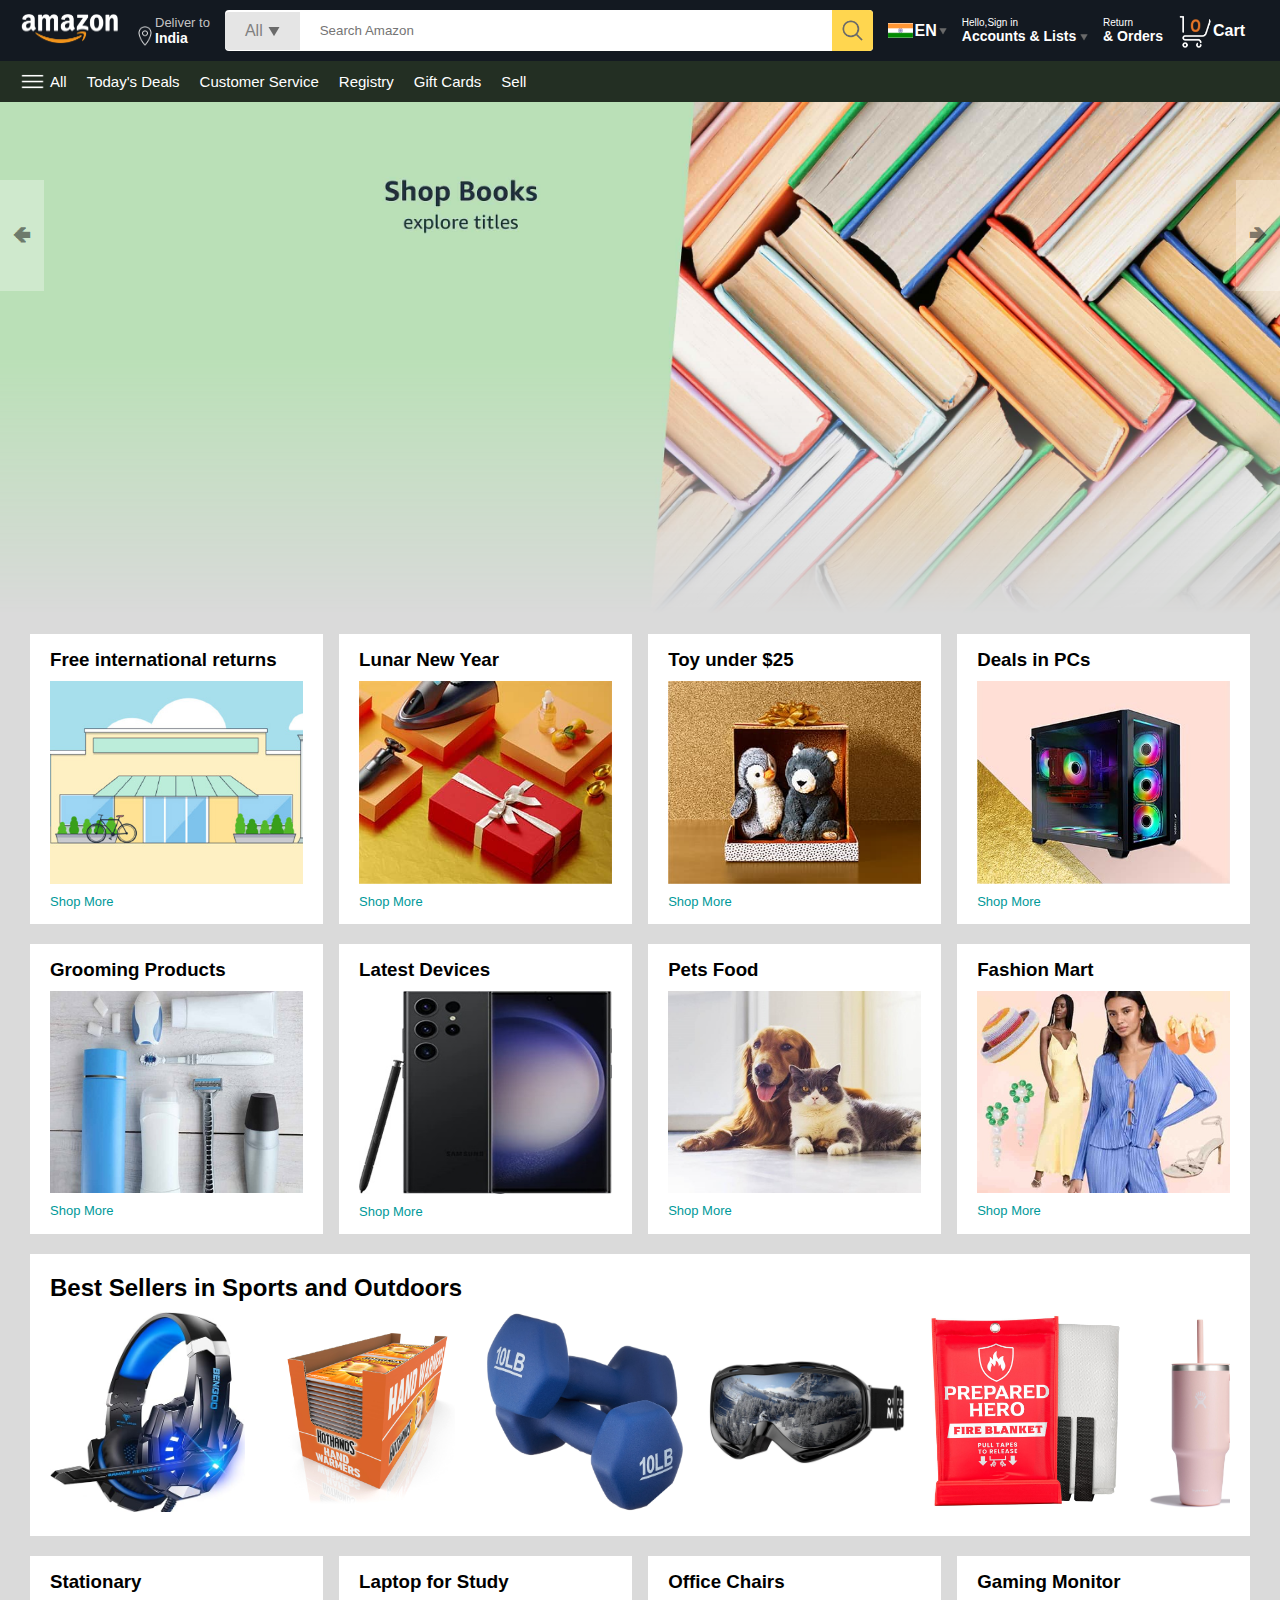
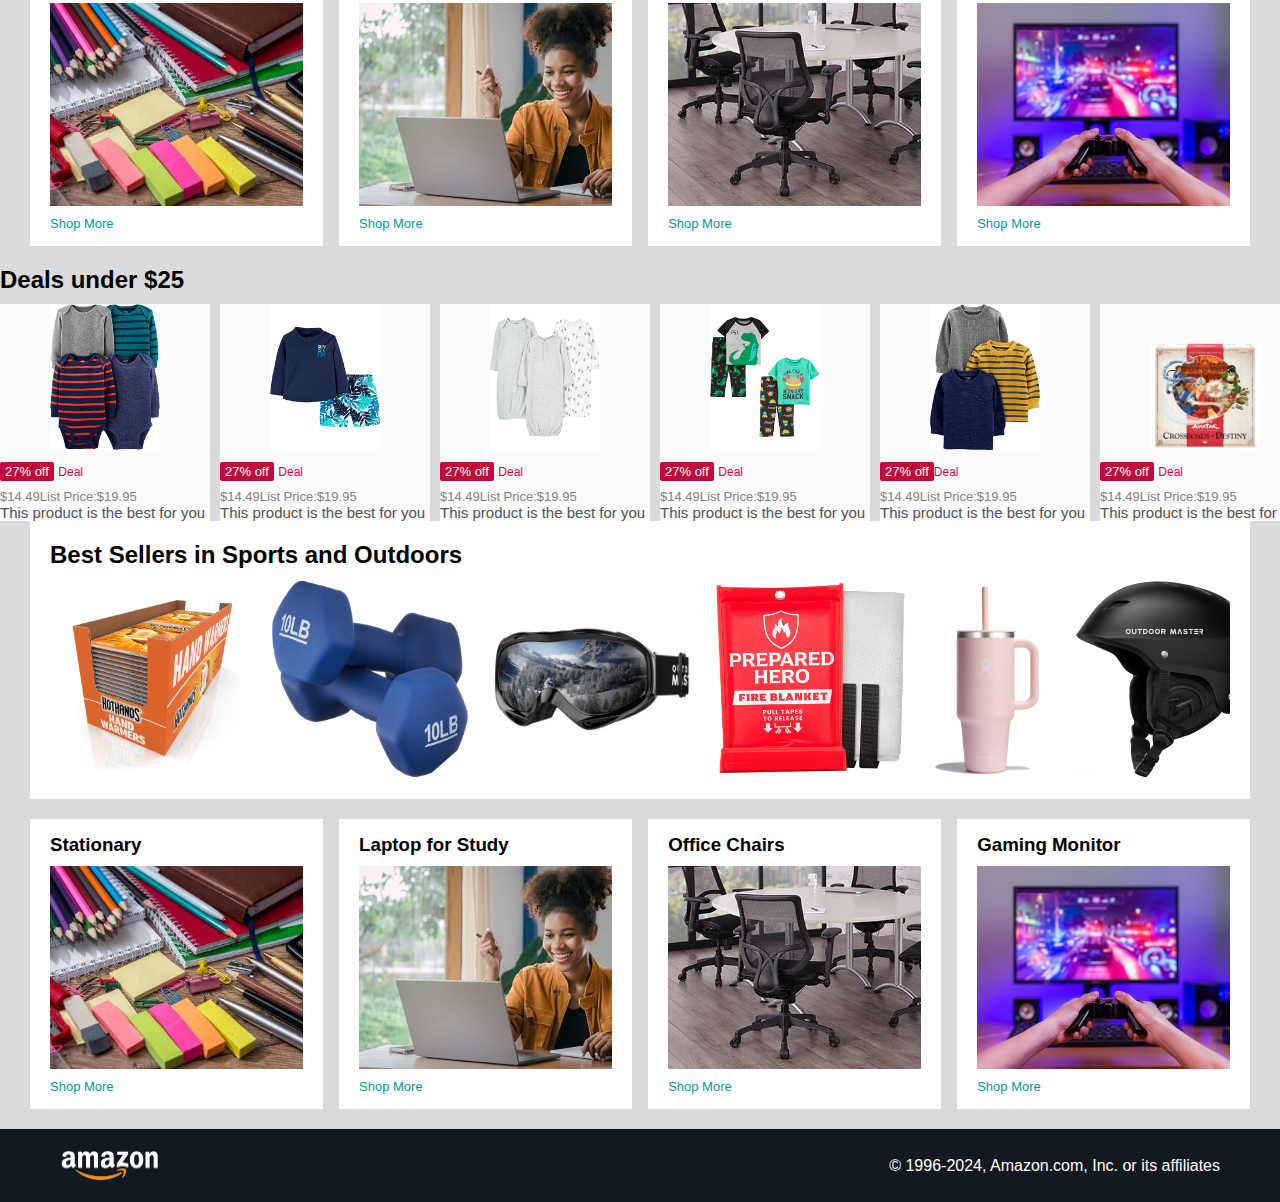
<file: index.html>
<!DOCTYPE html>
<html lang="en">
<head>
    <meta charset="UTF-8">
    <meta name="viewport" content="width=device-width,initial-scale=1.0">
    <title>AMAZON CLONE</title>
    <link rel="stylesheet" href="p.css">
</head>
<body>
    <nav>
        <a href="p.html"><img src="./assets/amazon_logo.png" width="100" alt=""></a>
     <div class="nav-country"><img src="./assets/location_icon.png" height="20" alt="">
    <div>
        <p>Deliver to</p>
        <h1>India</h1>
    </div>
    </div>
    <div class="nav-search">
        <div class="nav-search-gategory">
            <p>All</p><img src="./assets/dropdown_icon.png" height="12" alt=""></div>
            <input type="text" class="nav-search-input" placeholder="Search Amazon">
            <img src="./assets/search_icon.png" class="nav-search-icon" alt="">
    </div>
    <div class="nav-language"><img src="./assets/305264-P7U55G-710.jpg" width="25px" alt="">
    <p>EN</p>
    <img src="./assets/dropdown_icon.png" width="8px" alt="">
</div>
<div class="nav-text"><p><a href="sign.html">Hello,Sign in</a></p>
<h1>Accounts & Lists <img src="./assets/dropdown_icon.png" width="8px" alt=""></h1>
</div>
<div class="nav-text"><p>Return</p>
    <h1>& Orders </h1>
    </div>
    <a href="/cart.html" class="nav-cart"><img src="./assets/cart_icon.png" width="35px" alt="">
    <h4>Cart</h4></a>
    </nav>
    <div class="nav-bottom">
        <div><img src="./assets/menu_icon.png" width="25px" alt="">
    <p>All</p></div>
    <P>Today's Deals</P>
    <P>Customer Service</P>
    <P>Registry</P>
    <P>Gift Cards</P>
    <P>Sell</P>
    
</div>
<div class="header-slider">
    <a href="#" class="control-prev">&#129144</a>
    <a href="#" class="control-next">&#129146</a>
     <ul>
        <img src="./assets/header1.jpg" class="header-img" alt="">
        <img src="./assets/header2.jpg" class="header-img" alt="">
        <img src="./assets/header3.jpg" class="header-img" alt="">
        <img src="./assets/header4.jpg" class="header-img" alt="">
        <img src="./assets/header5.jpg" class="header-img" alt="">
        <img src="./assets/header6.jpg" class="header-img" alt="">
    </ul>
</div>
<div class="box-row header box">
    <div class="box-col">
        <h3>Free international returns</h3>
        <img src="./assets/box1-1.jpg" alt="">
        <a href="/">Shop More</a>
    </div>
    <div class="box-col">
        <h3>Lunar New Year</h3>
        <img src="./assets/box1-2.jpg" alt="">
        <a href="/">Shop More</a>
</div>
<div class="box-col">
    <h3>Toy under $25</h3>
    <img src="./assets/box1-3.jpg" alt="">
    <a href="/">Shop More</a>
</div>
<div class="box-col">
    <h3>Deals in PCs</h3>
    <img src="./assets/box1-4.jpg" alt="">
    <a href="/">Shop More</a>
</div>
</div>
<div class="box-row">
    <div class="box-col">
        <h3>Grooming Products</h3>
        <img src="./assets/box2-1.jpg" alt="">
        <a href="/">Shop More</a>
    </div>
    <div class="box-col">
        <h3>Latest Devices</h3>
        <img src="./assets/box2-2.jpg" alt="">
        <a href="/">Shop More</a>
</div>
<div class="box-col">
    <h3>Pets Food</h3>
    <img src="./assets/box2-3.jpg" alt="">
    <a href="/">Shop More</a>
</div>
<div class="box-col">
    <h3>Fashion Mart</h3>
    <img src="./assets/box2-4.jpg" alt="">
    <a href="/">Shop More</a>
</div>
</div>
<div class="products-slider">
    <h2>Best Sellers in Sports and Outdoors</h2>
    <div class="products">
        <a href="/prod.html"><img src="./assets/product_img.jpg" alt=""></a>
        <img src="./assets/product1-1.jpg" alt="">
        <img src="./assets/product1-2.jpg" alt="">
        <img src="./assets/product1-3.jpg" alt="">
        <img src="./assets/product1-4.jpg" alt="">
        <img src="./assets/product1-5.jpg" alt="">
        <img src="./assets/product1-6.jpg" alt="">
        <img src="./assets/product1-7.jpg" alt="">
        <img src="./assets/product1-8.jpg" alt="">
        <img src="./assets/product1-9.jpg" alt="">
        <img src="./assets/product1-10.jpg" alt="">

    </div>
</div>
<div class="box-row">
    <div class="box-col">
        <h3>Stationary</h3>
        <img src="./assets/box3-1.jpg" alt="">
        <a href="/">Shop More</a>
    </div>
    <div class="box-col">
        <h3>Laptop for Study</h3>
        <img src="./assets/box3-2.jpg" alt="">
        <a href="/">Shop More</a>
</div>
<div class="box-col">
    <h3>Office Chairs</h3>
    <img src="./assets/box3-3.jpg" alt="">
    <a href="/">Shop More</a>
</div>
<div class="box-col">
    <h3>Gaming Monitor</h3>
    <img src="./assets/box3-4.jpg" alt="">
    <a href="/">Shop More</a>
</div>
</div>
<div class="products-slider-with-price">
    <h2>Deals under $25</h2>
    <div class="products">
        <div class="product-card">
            <div class="product-img-container"><img src="./assets/product2-1.jpg" alt=""></div>
            <div class="product-offer">
                <p>27% off</p> <span>Deal</span>
            </div>
            <p class="product-price">$<span>14.49</span>List Price:$19.95</p>
            <h4>This product is the best for you</h4>
        </div>
        <div class="product-card">
            <div class="product-img-container"><img src="./assets/product2-2.jpg" alt=""></div>
            <div class="product-offer">
                <p>27% off</p> <span>Deal</span>
            </div>
            <p class="product-price">$<span>14.49</span>List Price:$19.95</p>
            <h4>This product is the best for you</h4>
        </div>
        <div class="product-card">
            <div class="product-img-container"><img src="./assets/product2-3.jpg" alt=""></div>
            <div class="product-offer">
                <p>27% off</p> <span>Deal</span>
            </div>
            <p class="product-price">$<span>14.49</span>List Price:$19.95</p>
            <h4>This product is the best for you</h4>
        </div>
        <div class="product-card">
            <div class="product-img-container"><img src="./assets/product2-4.jpg" alt=""></div>
            <div class="product-offer">
                <p>27% off</p> <span>Deal</span>
            </div>
            <p class="product-price">$<span>14.49</span>List Price:$19.95</p>
            <h4>This product is the best for you</h4>
        </div>
        <div class="product-card">
            <div class="product-img-container"><img src="./assets/product2-5.jpg" alt=""></div>
            <div class="product-offer">
                <p>27% off</p><span>Deal</span>
            </div>
            <p class="product-price">$<span>14.49</span>List Price:$19.95</p>
            <h4>This product is the best for you</h4>
        </div>
        <div class="product-card">
            <div class="product-img-container"><img src="./assets/product2-6.jpg" alt=""></div>
            <div class="product-offer">
                <p>27% off</p> <span>Deal</span>
            </div>
            <p class="product-price">$<span>14.49</span>List Price:$19.95</p>
            <h4>This product is the best for you</h4>
        </div><div class="product-card">
            <div class="product-img-container"><img src="./assets/product2-7.jpg" alt=""></div>
            <div class="product-offer">
                <p>27% off</p> <span>Deal</span>
            </div>
            <p class="product-price">$<span>14.49</span>List Price:$19.95</p>
            <h4>This product is the best for you</h4>
        </div>
        <div class="product-card">
            <div class="product-img-container"><img src="./assets/product2-8.jpg" alt=""></div>
            <div class="product-offer">
                <p>27% off</p> <span>Deal</span>
            </div>
            <p class="product-price">$<span>14.49</span>List Price:$19.95</p>
            <h4>This product is the best for you</h4>
        </div>
        <div class="product-card">
            <div class="product-img-container"><img src="./assets/product2-12.jpg" alt=""></div>
            <div class="product-offer">
                <p>27% off</p> <span>Deal</span>
            </div>
            <p class="product-price">$<span>14.49</span>List Price:$19.95</p>
            <h4>This product is the best for you</h4>
        </div>
        <div class="product-card">
            <div class="product-img-container"><img src="./assets/product2-11.jpg" alt=""></div>
            <div class="product-offer">
                <p>27% off</p> <span>Deal</span>
            </div>
            <p class="product-price">$<span>14.49</span>List Price:$19.95</p>
            <h4>This product is the best for you</h4>
        </div>

    </div>
</div>
<div class="products-slider">
    <h2>Best Sellers in Sports and Outdoors</h2>
    <div class="products">
        <img src="./assets/product1-1.jpg" alt="">
        <img src="./assets/product1-2.jpg" alt="">
        <img src="./assets/product1-3.jpg" alt="">
        <img src="./assets/product1-4.jpg" alt="">
        <img src="./assets/product1-5.jpg" alt="">
        <img src="./assets/product1-6.jpg" alt="">
        <img src="./assets/product1-7.jpg" alt="">
        <img src="./assets/product1-8.jpg" alt="">
        <img src="./assets/product1-9.jpg" alt="">
        <img src="./assets/product1-10.jpg" alt="">

    </div>
</div>
<div class="box-row">
    <div class="box-col">
        <h3>Stationary</h3>
        <img src="./assets/box3-1.jpg" alt="">
        <a href="/">Shop More</a>
    </div>
    <div class="box-col">
        <h3>Laptop for Study</h3>
        <img src="./assets/box3-2.jpg" alt="">
        <a href="/">Shop More</a>
</div>
<div class="box-col">
    <h3>Office Chairs</h3>
    <img src="./assets/box3-3.jpg" alt="">
    <a href="/">Shop More</a>
</div>
<div class="box-col">
    <h3>Gaming Monitor</h3>
    <img src="./assets/box3-4.jpg" alt="">
    <a href="/">Shop More</a>
</div>
</div>
<footer>
    <img src="./assets/amazon_logo.png" width="100" alt="">
    <p>© 1996-2024, Amazon.com, Inc. or its affiliates</p>
</footer>
    <script src="p.js"></script>
</body>
</html>
</file>
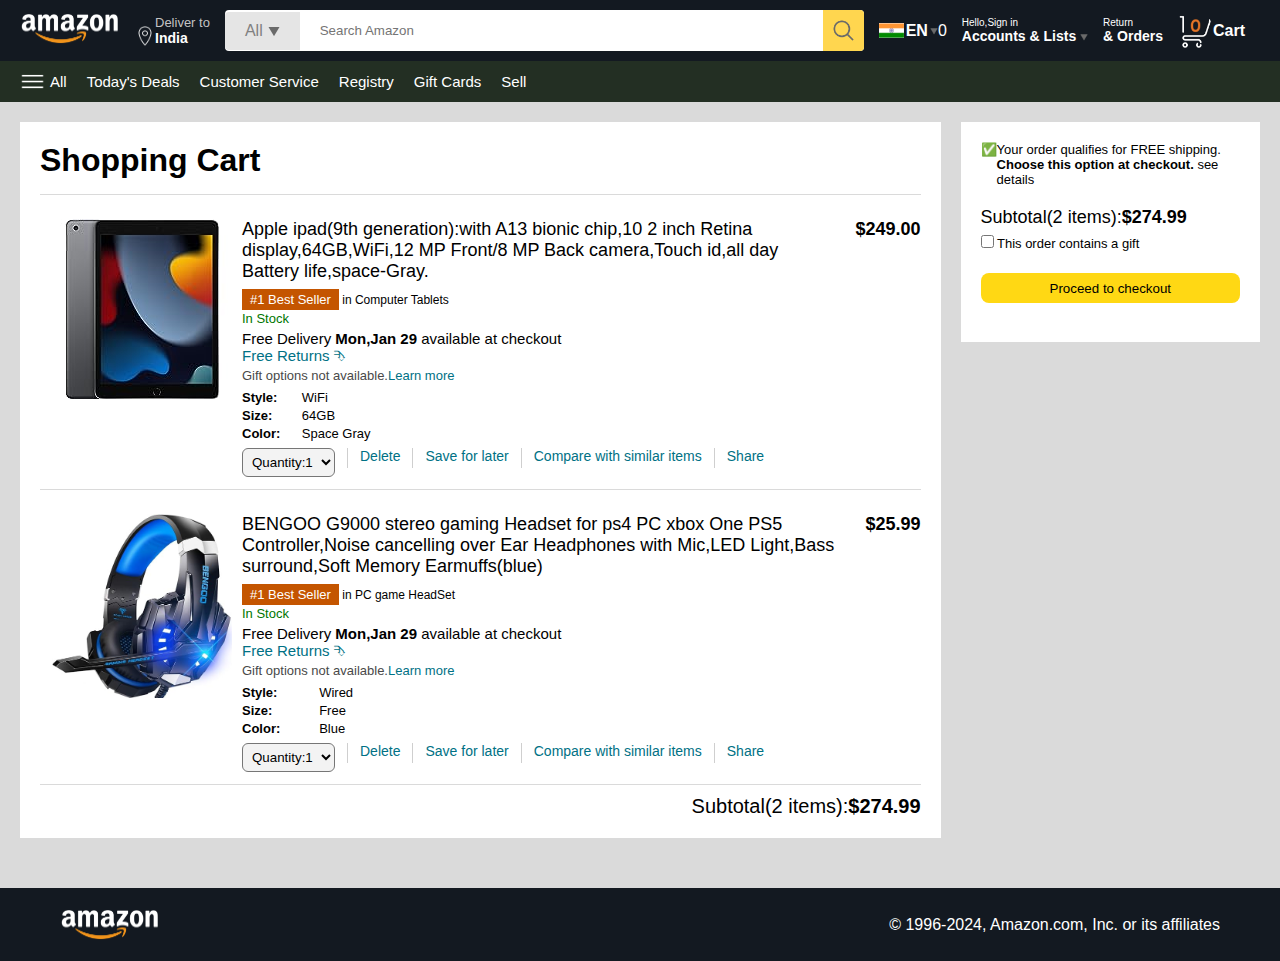
<file: cart.html>
<!DOCTYPE html>
<html lang="en">
<head>
    <meta charset="UTF-8">
    <meta name="viewport" content="width=device-width, initial-scale=1.0">
    <title>Cart</title>
    <link rel="stylesheet" href="p.css">
    <link rel="stylesheet" href="cart.css">
</head>
<body>
    <nav>
        <a href="./p.html"><img src="./assets/amazon_logo.png" width="100" alt=""></a>
     <div class="nav-country"><img src="./assets/location_icon.png" height="20" alt="">
    <div>
        <p>Deliver to</p>
        <h1>India</h1>
    </div>
    </div>
    <div class="nav-search">
        <div class="nav-search-gategory">
            <p>All</p><img src="./assets/dropdown_icon.png" height="12" alt=""></div>
            <input type="text" class="nav-search-input" placeholder="Search Amazon">
            <img src="./assets/search_icon.png" class="nav-search-icon" alt="">
    </div>
    <div class="nav-language"><img src="./assets/305264-P7U55G-710.jpg" width="25px" alt="">
    <p>EN</p>
    <img src="./assets/dropdown_icon.png" width="8px" alt="">
</div>0
<div class="nav-text"><p><a href="sign.html">Hello,Sign in</a></p>
<h1>Accounts & Lists <img src="./assets/dropdown_icon.png" width="8px" alt=""></h1>
</div>
<div class="nav-text"><p>Return</p>
    <h1>& Orders </h1>
    </div>
    <a href="" class="nav-cart"><img src="./assets/cart_icon.png" width="35px" alt="">
    <h4>Cart</h4></a>
    </nav>
    <div class="nav-bottom">
        <div><img src="./assets/menu_icon.png" width="25px" alt="">
    <p>All</p></div>
    <P>Today's Deals</P>
    <P>Customer Service</P>
    <P>Registry</P>
    <P>Gift Cards</P>
    <P>Sell</P>
    
</div>
<div class="cart">
    <div class="cart-left">
    <h1>Shopping Cart</h1>
    <hr>
    <div class="prod-cart-list">
        <img src="./assets/ipad_img.jpg" width="180px" alt="">
     <div>
    <div class="prod-cart-titleprice">
        <p>Apple ipad(9th generation):with A13 bionic chip,10
            2 inch Retina display,64GB,WiFi,12 MP Front/8 MP Back
         camera,Touch id,all day Battery life,space-Gray.
        </p>
    
        <p><b>$249.00</b></p>
    </div>
    <p class="bestsell"><span>#1 Best Seller</span> in Computer Tablets</p>
    <P class="prod-cart-stock">In Stock</P>
    <p class="prod-cart-delivery">Free Delivery <b>Mon,Jan 29</b> available at checkout</p>
    <p class="prod-cart-returns">Free Returns &#11191</p>
    <p class="prod-cart-gift">Gift options not available.<span>Learn more</span></p>
    <div class="abc">
    <p><b>Style:</b></p> <p>WiFi</p>
    <p><b>Size:</b></p> <p>64GB</p>
    <p><b>Color:</b></p> <p>Space Gray</p>
</div>
<div class="cart-list-action">
    <select>
        <option value="1">Quantity:1</option>
        <option value="2">Quantity:2</option>
        <option value="3">Quantity:3</option>
        <option value="4">Quantity:4</option>
        <option value="5">Quantity:5</option>
    </select>
    <hr>
    <p class="action-btn">Delete</p>
    <hr>
    <p class="action-btn">Save for later</p>
    <hr>
    <p class="action-btn">Compare with similar items</p>
    <hr>
    <p class="action-btn">Share</p>
</div>
    </div>
</div>
<hr>
<div class="prod-cart-list">
    <img src="./assets/product_img.jpg" width="180px" alt="">
 <div>
<div class="prod-cart-titleprice">
    <p>BENGOO G9000 stereo gaming Headset for ps4 PC xbox One PS5 Controller,Noise cancelling over Ear Headphones with Mic,LED Light,Bass surround,Soft Memory Earmuffs(blue) 
    </p>

    <p><b>$25.99</b></p>
</div>
<p class="bestsell"><span>#1 Best Seller</span> in PC game HeadSet</p>
<P class="prod-cart-stock">In Stock</P>
<p class="prod-cart-delivery">Free Delivery <b>Mon,Jan 29</b> available at checkout</p>
<p class="prod-cart-returns">Free Returns &#11191</p>
<p class="prod-cart-gift">Gift options not available.<span>Learn more</span></p>
<div class="abc">
<p><b>Style:</b></p> <p>Wired</p>
<p><b>Size:</b></p> <p>Free</p>
<p><b>Color:</b></p> <p>Blue</p>
</div>
<div class="cart-list-action">
<select>
    <option value="1">Quantity:1</option>
    <option value="2">Quantity:2</option>
    <option value="3">Quantity:3</option>
    <option value="4">Quantity:4</option>
    <option value="5">Quantity:5</option>
</select>
<hr>
<p class="action-btn">Delete</p>
<hr>
<p class="action-btn">Save for later</p>
<hr>
<p class="action-btn">Compare with similar items</p>
<hr>
<p class="action-btn">Share</p>
</div>
</div>
</div>
<hr>
<div class="subtotal">
    <p>Subtotal(2 items):<b>$274.99</b></p>
</div>
</div>
<div class="cart-right">
    <div class="CART-FREE-DELIVERY">
        <p>&#x2705</p>
        <p>Your order qualifies for FREE shipping. <b>Choose this option at checkout. </b>see details</p>
    </div>
    <p class="aa">Subtotal(2 items):<b>$274.99</b></p>
    <p class="zz"><input type="checkbox"> This order contains a gift</p>
    <button>Proceed to checkout</button>
</div>
</div>
<footer class="foot">
    <img src="./assets/amazon_logo.png" width="100" alt="">
    <p>© 1996-2024, Amazon.com, Inc. or its affiliates</p>
</footer>
</body>
</html>
</file>
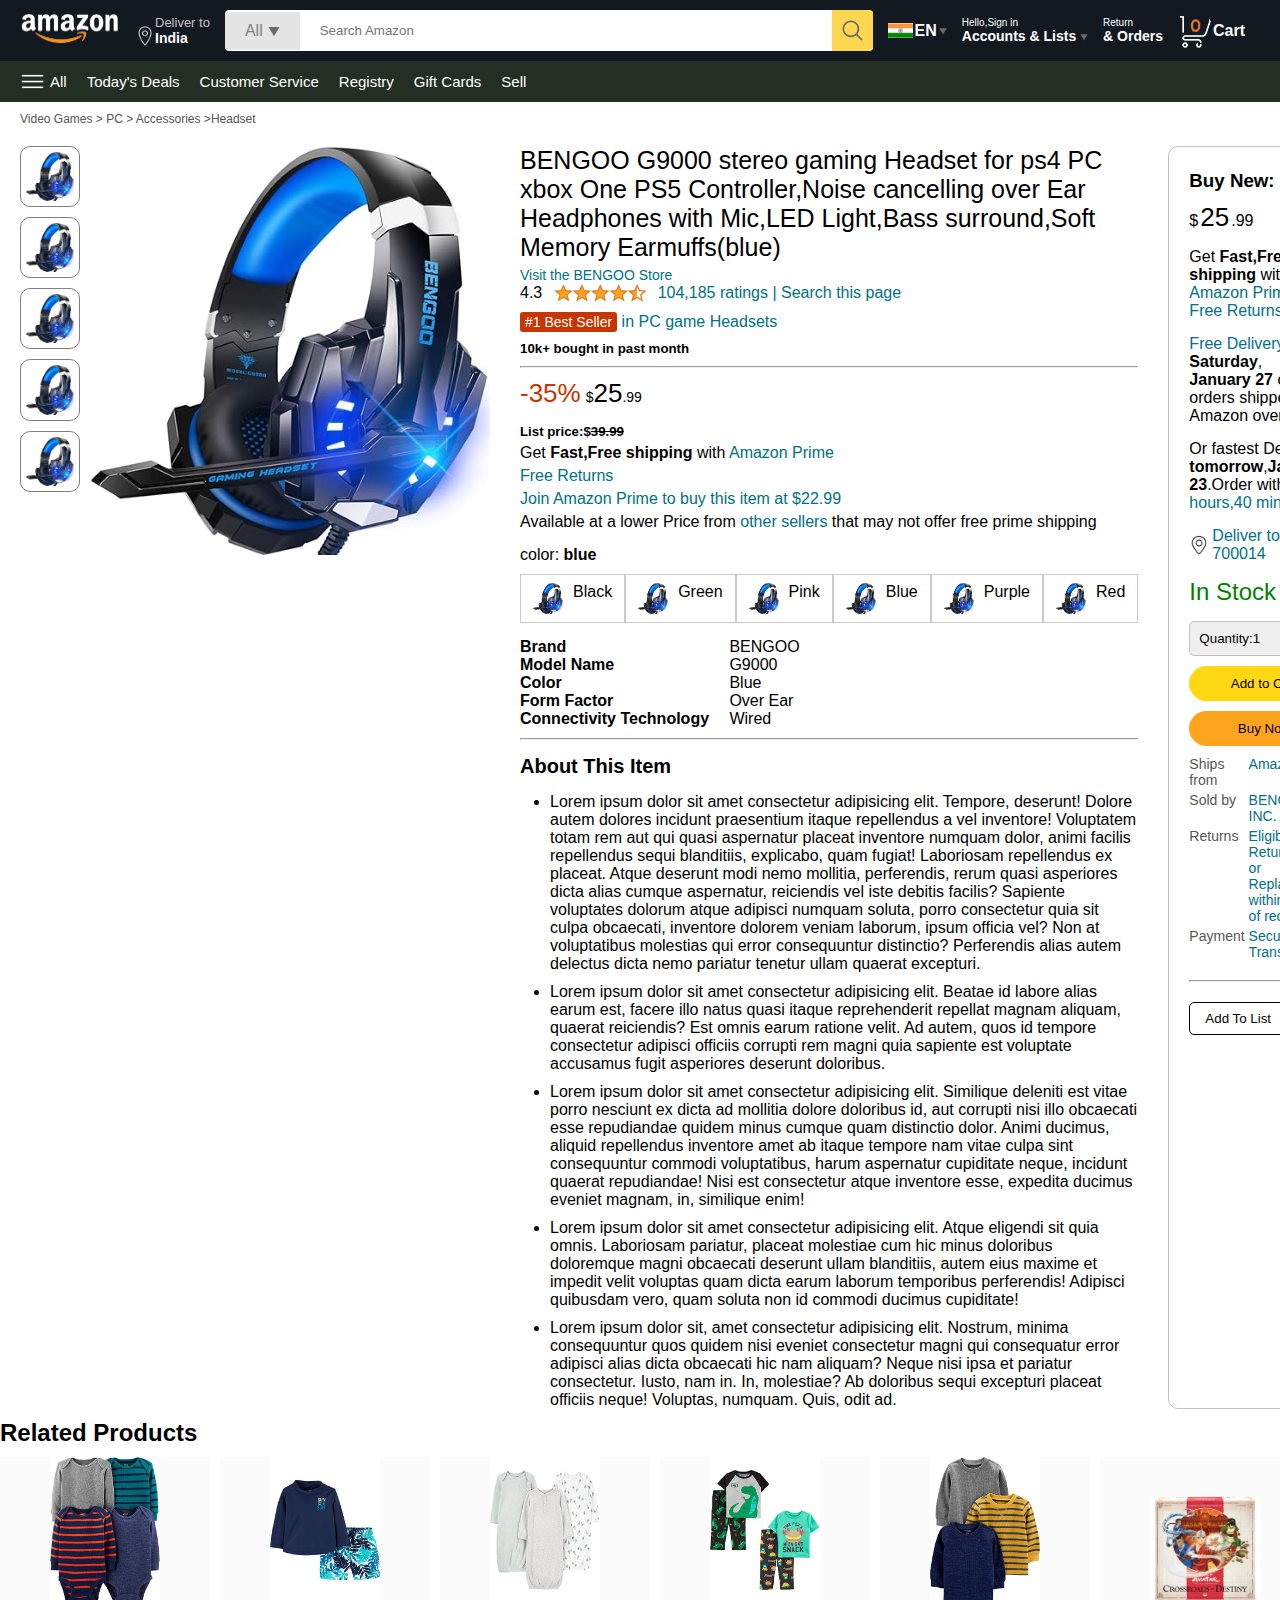
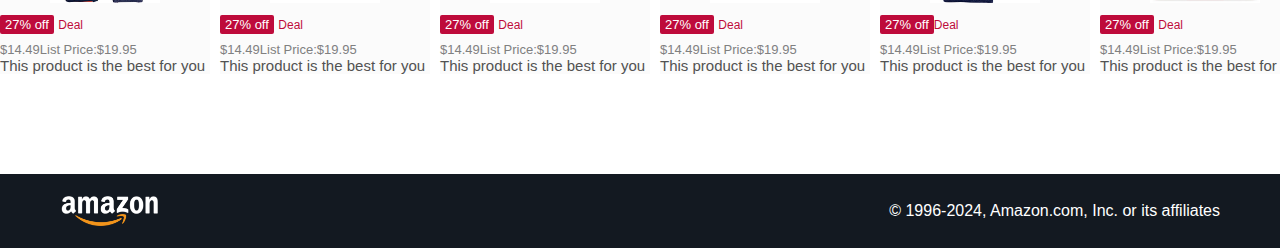
<file: prod.html>
<!DOCTYPE html>
<html lang="en">
<head>
    <meta charset="UTF-8">
    <meta name="viewport" content="width=device-width, initial-scale=1.0">
    <title>Document</title>
    <link rel="stylesheet" href="p.css">
    <link rel="stylesheet" href="prod.css">
</head>
<body>
    <nav>
        <a href="p.html"><img src="./assets/amazon_logo.png" width="100" alt=""></a>
     <div class="nav-country"><img src="./assets/location_icon.png" height="20" alt="">
    <div>
        <p>Deliver to</p>
        <h1>India</h1>
    </div>
    </div>
    <div class="nav-search">
        <div class="nav-search-gategory">
            <p>All</p><img src="./assets/dropdown_icon.png" height="12" alt=""></div>
            <input type="text" class="nav-search-input" placeholder="Search Amazon">
            <img src="./assets/search_icon.png" class="nav-search-icon" alt="">
    </div>
    <div class="nav-language"><img src="./assets/305264-P7U55G-710.jpg" width="25px" alt="">
    <p>EN</p>
    <img src="./assets/dropdown_icon.png" width="8px" alt="">
</div>
<div class="nav-text"><p>Hello,Sign in</p>
<h1>Accounts & Lists <img src="./assets/dropdown_icon.png" width="8px" alt=""></h1>
</div>
<div class="nav-text"><p>Return</p>
    <h1>& Orders </h1>
    </div>
    <a href="/cart.html" class="nav-cart"><img src="./assets/cart_icon.png" width="35px" alt="">
    <h4>Cart</h4></a>
    </nav>
    <div class="nav-bottom">
        <div><img src="./assets/menu_icon.png" width="25px" alt="">
    <p>All</p></div>
    <P>Today's Deals</P>
    <P>Customer Service</P>
    <P>Registry</P>
    <P>Gift Cards</P>
    <P>Sell</P>
    
</div>
<p class="breadcrums">Video Games > PC > Accessories >Headset</p>
<div class="prod-display">
    <div class="prod-img">
        <div class="prod-icon">
            <img src="./assets/product_img.jpg" width="60" alt="">
            <img src="./assets/product_img.jpg" width="60" alt="">
            <img src="./assets/product_img.jpg" width="60" alt="">
            <img src="./assets/product_img.jpg" width="60" alt="">
            <img src="./assets/product_img.jpg" width="60" alt="">
        </div>
        <div class="prod-main-img"><img src="./assets/product_img.jpg" width="400" alt=""></div>
    </div>
    <div class="prod-details">
        <P class="prod-title">BENGOO G9000 stereo gaming Headset for ps4 PC xbox One PS5 Controller,Noise cancelling over Ear Headphones with Mic,LED Light,Bass surround,Soft Memory Earmuffs(blue)  </P>
        <p class="brand-store">Visit the BENGOO Store</p>
        <div class="product-rating">
            <div>
                <div>4.3 <img src="./assets/rating_img.png" height="20px" alt=""></div>
                <p>104,185 ratings | Search this page</p>
            </div>
            <p><span>#1 Best Seller</span> in PC game Headsets</p>
            <h5>10k+ bought in past month</h5><hr>
        </div>
        <div class="prod-d-price"><div><p>-35%</p><h1>$<span>25</span>.99</h1></div>
       <h5>List price:$<span>39.99</span></h5>
       <p>Get <b>Fast,Free shipping</b> with <span>Amazon Prime</span></p>
       <p><span>Free Returns</span></p>
       <p><span>Join Amazon Prime to buy this item at $22.99</span></p>
       <p>Available at a lower Price from <span>other sellers</span> that may not offer free prime shipping</p>
    </div>
    <div class="prod-color-selection">
        <p>color: <b>blue</b></p>
        <div class="prod-color-option">
            <div class="option"><img src="./assets/product_img.jpg" width="30px" alt="">
            <p>Black</p></div>
            <div class="option"><img src="./assets/product_img.jpg" width="30px" alt="">
                <p>Green</p></div>
                <div class="option"><img src="./assets/product_img.jpg" width="30px" alt="">
                    <p>Pink</p></div>
                    <div class="option"><img src="./assets/product_img.jpg" width="30px" alt="">
                        <p>Blue</p></div>
                        <div class="option"><img src="./assets/product_img.jpg" width="30px" alt="">
                            <p>Purple</p></div>
                            <div class="option"><img src="./assets/product_img.jpg" width="30px" alt="">
                                <p>Red</p></div>
        </div>
    </div>
    <div class="prod-info">
        <p><b>Brand</b></p><p>BENGOO</p>
        <p><b>Model Name</b></p><p>G9000</p>
        <p><b>Color</b></p><p>Blue</p>
        <p><b>Form Factor</b></p><p>Over Ear</p>
        <p><b>Connectivity Technology</b></p><p>Wired</p>
    </div>
    <hr>
    <div class="prod-desc">
        <h1>About This Item</h1>
        <ul>
            <li>Lorem ipsum dolor sit amet consectetur adipisicing elit. Tempore, deserunt! Dolore autem dolores incidunt praesentium itaque repellendus a vel inventore! Voluptatem totam rem aut qui quasi aspernatur placeat inventore numquam dolor, animi facilis repellendus sequi blanditiis, explicabo, quam fugiat! Laboriosam repellendus ex placeat. Atque deserunt modi nemo mollitia, perferendis, rerum quasi asperiores dicta alias cumque aspernatur, reiciendis vel iste debitis facilis? Sapiente voluptates dolorum atque adipisci numquam soluta, porro consectetur quia sit culpa obcaecati, inventore dolorem veniam laborum, ipsum officia vel? Non at voluptatibus molestias qui error consequuntur distinctio? Perferendis alias autem delectus dicta nemo pariatur tenetur ullam quaerat excepturi.</li>
            <li>Lorem ipsum dolor sit amet consectetur adipisicing elit. Beatae id labore alias earum est, facere illo natus quasi itaque reprehenderit repellat magnam aliquam, quaerat reiciendis? Est omnis earum ratione velit. Ad autem, quos id tempore consectetur adipisci officiis corrupti rem magni quia sapiente est voluptate accusamus fugit asperiores deserunt doloribus.</li><li>Lorem ipsum dolor sit amet consectetur adipisicing elit. Similique deleniti est vitae porro nesciunt ex dicta ad mollitia dolore doloribus id, aut corrupti nisi illo obcaecati esse repudiandae quidem minus cumque quam distinctio dolor. Animi ducimus, aliquid repellendus inventore amet ab itaque tempore nam vitae culpa sint consequuntur commodi voluptatibus, harum aspernatur cupiditate neque, incidunt quaerat repudiandae! Nisi est consectetur atque inventore esse, expedita ducimus eveniet magnam, in, similique enim!</li><li>Lorem ipsum dolor sit amet consectetur adipisicing elit. Atque eligendi sit quia omnis. Laboriosam pariatur, placeat molestiae cum hic minus doloribus doloremque magni obcaecati deserunt ullam blanditiis, autem eius maxime et impedit velit voluptas quam dicta earum laborum temporibus perferendis! Adipisci quibusdam vero, quam soluta non id commodi ducimus cupiditate!</li>
            <li>Lorem ipsum dolor sit, amet consectetur adipisicing elit. Nostrum, minima consequuntur quos quidem nisi eveniet consectetur magni qui consequatur error adipisci alias dicta obcaecati hic nam aliquam? Neque nisi ipsa et pariatur consectetur. Iusto, nam in. In, molestiae? Ab doloribus sequi excepturi placeat officiis neque! Voluptas, numquam. Quis, odit ad.</li>
        </ul>
    </div>
    </div>
    <div class="prod-d-purchase">
        <div class="title">
            <h3>Buy New: <img src="./assets/circle_icon.png" width="20px" alt=""></h3>
        </div>
        <h1 class="price">$<span>25</span>.99</h1>
        <div class="gap">
            <p>Get <b>Fast,Free shipping </b>with<span> Amazon Prime</span></p>
            <p><span>Free Returns.</span></p>
        </div>
        <div class="gap">
            <p><span>Free Delivery</span><b> Saturday</b>,</p>
            <p><b>January 27 </b>on orders shipped by Amazon over $35.</p>
        </div>
        <div class="gap">
            <p>Or fastest Delivery <b>tomorrow</b>,<b>January 23</b>.Order within <span>10 hours,40 mins.</span></p>
        </div>
        <div class="delivery-location">
            <img src="./assets/location_icon_dark.png" width="20px" alt="">
            <p><span>Deliver to Kolkata 700014</span></p>
        </div>
        <h2 class="prod-stock">In Stock</h2>
        <select class="prod-quan">
            <option value="1">Quantity:1</option>
            <option value="2">Quantity:2</option>
            <option value="3">Quantity:3</option>
        </select>
        <button class="btn">Add to Cart</button>
        <button class="btn prod-buy">Buy Now</button>
        <div class="prod-sell-info">
            <p>Ships from </p><p><span>Amazon</span></p>
            <p>Sold by </p><p><span>BENGOO INC.</span></p>
            <p>Returns </p><p><span>Eligible for Return,Refund or Replacemect within 30 days of receipt</span></p>
            <p>Payment </p><p><span>Secure Transaction</span></p>
        </div>
        <hr>
        <button class="prod-add-list">Add To List</button>
    </div>
</div>
<div class="products-slider-with-price">
    <h2>Related Products</h2>
    <div class="products">
        <div class="product-card">
            <div class="product-img-container"><img src="./assets/product2-1.jpg" alt=""></div>
            <div class="product-offer">
                <p>27% off</p> <span>Deal</span>
            </div>
            <p class="product-price">$<span>14.49</span>List Price:$19.95</p>
            <h4>This product is the best for you</h4>
        </div>
        <div class="product-card">
            <div class="product-img-container"><img src="./assets/product2-2.jpg" alt=""></div>
            <div class="product-offer">
                <p>27% off</p> <span>Deal</span>
            </div>
            <p class="product-price">$<span>14.49</span>List Price:$19.95</p>
            <h4>This product is the best for you</h4>
        </div>
        <div class="product-card">
            <div class="product-img-container"><img src="./assets/product2-3.jpg" alt=""></div>
            <div class="product-offer">
                <p>27% off</p> <span>Deal</span>
            </div>
            <p class="product-price">$<span>14.49</span>List Price:$19.95</p>
            <h4>This product is the best for you</h4>
        </div>
        <div class="product-card">
            <div class="product-img-container"><img src="./assets/product2-4.jpg" alt=""></div>
            <div class="product-offer">
                <p>27% off</p> <span>Deal</span>
            </div>
            <p class="product-price">$<span>14.49</span>List Price:$19.95</p>
            <h4>This product is the best for you</h4>
        </div>
        <div class="product-card">
            <div class="product-img-container"><img src="./assets/product2-5.jpg" alt=""></div>
            <div class="product-offer">
                <p>27% off</p><span>Deal</span>
            </div>
            <p class="product-price">$<span>14.49</span>List Price:$19.95</p>
            <h4>This product is the best for you</h4>
        </div>
        <div class="product-card">
            <div class="product-img-container"><img src="./assets/product2-6.jpg" alt=""></div>
            <div class="product-offer">
                <p>27% off</p> <span>Deal</span>
            </div>
            <p class="product-price">$<span>14.49</span>List Price:$19.95</p>
            <h4>This product is the best for you</h4>
        </div><div class="product-card">
            <div class="product-img-container"><img src="./assets/product2-7.jpg" alt=""></div>
            <div class="product-offer">
                <p>27% off</p> <span>Deal</span>
            </div>
            <p class="product-price">$<span>14.49</span>List Price:$19.95</p>
            <h4>This product is the best for you</h4>
        </div>
        <div class="product-card">
            <div class="product-img-container"><img src="./assets/product2-8.jpg" alt=""></div>
            <div class="product-offer">
                <p>27% off</p> <span>Deal</span>
            </div>
            <p class="product-price">$<span>14.49</span>List Price:$19.95</p>
            <h4>This product is the best for you</h4>
        </div>
        <div class="product-card">
            <div class="product-img-container"><img src="./assets/product2-12.jpg" alt=""></div>
            <div class="product-offer">
                <p>27% off</p> <span>Deal</span>
            </div>
            <p class="product-price">$<span>14.49</span>List Price:$19.95</p>
            <h4>This product is the best for you</h4>
        </div>
        <div class="product-card">
            <div class="product-img-container"><img src="./assets/product2-11.jpg" alt=""></div>
            <div class="product-offer">
                <p>27% off</p> <span>Deal</span>
            </div>
            <p class="product-price">$<span>14.49</span>List Price:$19.95</p>
            <h4>This product is the best for you</h4>
        </div>

    </div>
</div>
<footer class="prod-footer">
    <img src="./assets/amazon_logo.png" width="100" alt="">
    <p>© 1996-2024, Amazon.com, Inc. or its affiliates</p>
</footer>
<script>
    const ScrollContainer=document.querySelectorAll('.products');
 for (const item of ScrollContainer) {
    item.addEventListener('wheel',(evt)=>{
        evt.preventDefault();
        item.scrollLeft+=evt.deltaY;
    })
 }
</script>
</body>
</html>
</file>
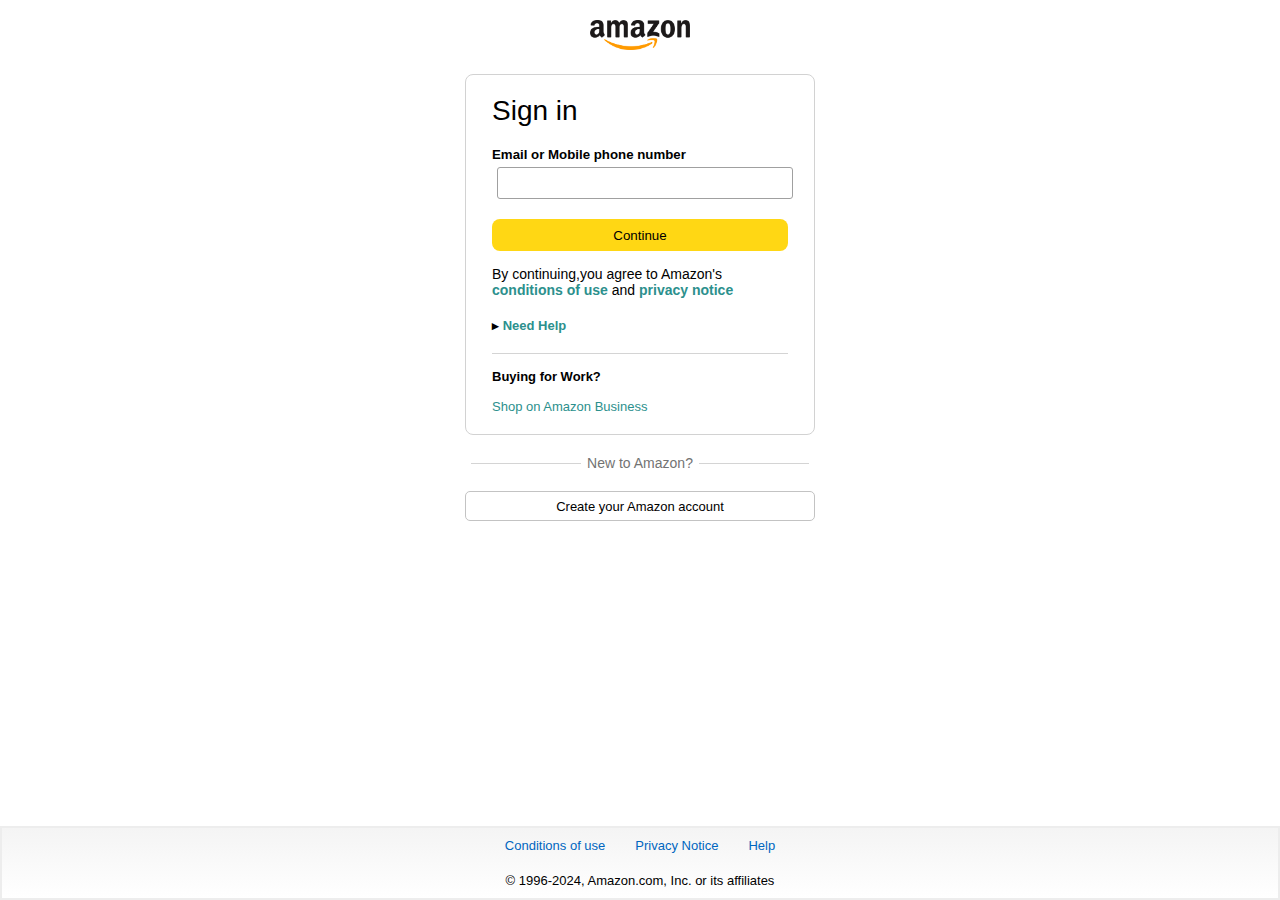
<file: sign.html>
<!DOCTYPE html>
<html lang="en">
<head>
    <meta charset="UTF-8">
    <meta name="viewport" content="width=device-width, initial-scale=1.0">
    <title>Sign in</title>
    <link rel="stylesheet" href="sign.css">
</head>
<body>
    <a href="p.html"><img class="logo" src="/assets/amazon_logo_dark.png" width="100px" alt=""></a>
    <div class="sign-in-container">
    <h1 class="qqq">Sign in</h1>
    <h5 class="input label">Email or Mobile phone number</h5>
    <input type="text">
    <button>Continue</button>
    <p class="sign-in-con">By continuing,you agree to Amazon's <span>conditions of use </span> and <span>privacy notice</span></p>
    <p class="help">&#9656 <span>Need Help</span> </p>
    <hr>
    <h4>Buying for Work?</h4>
    <p class="business"><span>Shop on Amazon Business</span></p>
</div>

<div class="sign-bottpm">
<hr>
    <p>New to Amazon?</p>
<hr>
</div>
<a href="up.html">
<button class="account">Create your Amazon account</button></a>
<footer>
    <div class="link">
        <a href="#">Conditions of use</a>
        <a href="#">Privacy Notice</a>
        <a href="#">Help</a>
    </div>
    <p class="aff">© 1996-2024, Amazon.com, Inc. or its affiliates</p>
</footer>
</body>
</html>
</file>
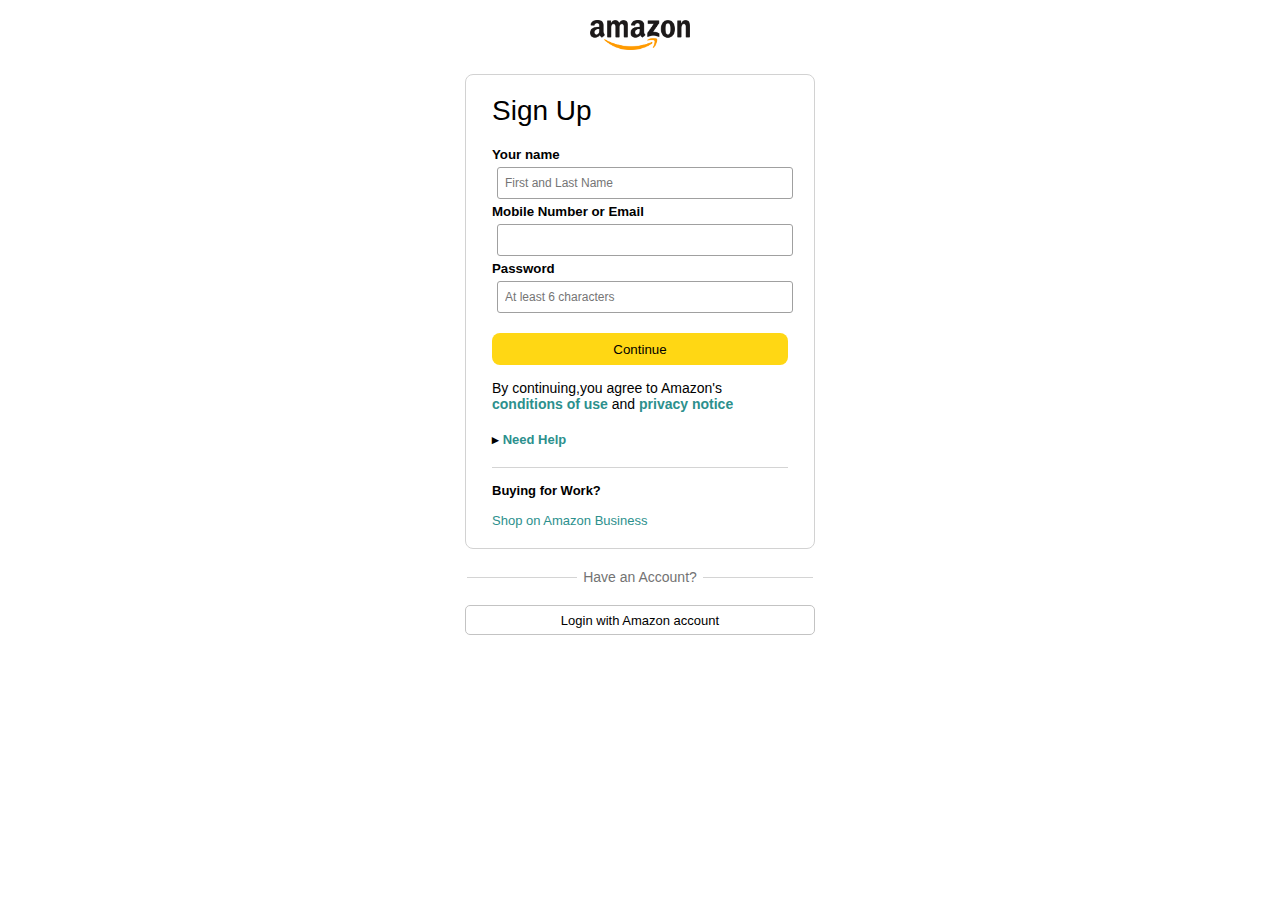
<file: up.html>
<!DOCTYPE html>
<html lang="en">
<head>
    <meta charset="UTF-8">
    <meta name="viewport" content="width=device-width, initial-scale=1.0">
    <title>sign up</title>
    <link rel="stylesheet" href="sign.css">
</head>
<body>
    <a href="p.html"><img class="logo" src="/assets/amazon_logo_dark.png" width="100px" alt=""></a>
    <div class="sign-in-container">
    <h1 class="qqq">Sign Up</h1>
    <h5 class="input label">Your name</h5>
    <input type="text" placeholder="First and Last Name">
    
    <h5 class="input label">Mobile Number or Email</h5>
    <input type="text">
    <h5 class="input label">Password</h5>
    <input type="password" placeholder="At least 6 characters">
    <button>Continue</button>
    <p class="sign-in-con">By continuing,you agree to Amazon's <span>conditions of use </span> and <span>privacy notice</span></p>
    <p class="help">&#9656 <span>Need Help</span> </p>
    <hr>
    <h4>Buying for Work?</h4>
    <p class="business"><span>Shop on Amazon Business</span></p>
</div>

<div class="sign-bottpm">
<hr>
    <p>Have an Account?</p>
<hr>
</div>
<a href="sign.html">
<button class="account">Login with Amazon account</button></a>

</body>
</html>
</file>
<file: p.css>
* {
    margin: 0;
    padding: 0;
  font-family: 'Gill Sans', 'Gill Sans MT', Calibri, 'Trebuchet MS', sans-serif;
    box-sizing: border-box;
}

 body {
    background: #dadada;
}
a{
    text-decoration: none;
    color: inherit;
}
nav{
    display: flex;
    align-items: center;
    justify-content: space-between;
    background: #131921;
    padding: 10px 20px;
    color: #fff;
}
.nav-country{
    display: flex;
    align-items: end;
    color: #c4c4c4;
    margin-left: 15px;
    font-size: 13px;
}
.nav-country h1{
    font-size: 14px;
    color: #fff;
}
.nav-search{
    flex: 1;
    display: flex;
    margin-left: 15px;
    background-color: white;
    color: gray;
    max-width: 1000px;
    align-items: center;
    border-radius: 4px;
}
.nav-search-gategory{
    display: flex;
    align-items: center;
    border-radius: 4px 0 0 4px;
    background-color: #e5e5e5;
    padding: 10px 20px;
    gap: 5px;
}
.nav-search-input{
    border: none;
    outline: none;
    padding-left: 20px;
    width: 100%;
}
.nav-search-icon{
    max-width: 41px;
    padding: 8px;
    background: #ffd64f;
    border-radius: 0px 4px 4px 0px;
}
.nav-language{
    display: flex;
    align-items: center;
    font-weight: 600;
    margin-left: 15px;
    gap: 2px;
}
.nav-text{
    margin-left: 15px;
}
.nav-text p{
    font-size: 10px;
}
.nav-text h1{
    font-size: 14px;
}
.nav-cart{
    display: flex;
    align-items: center;
    margin: 0px 15px;
   
}
.nav-bottom{
    display: flex;
    align-items: center;
    background: #232f23;
    color: #fff;
    padding: 8px 20px;
    font-size: 15px;
    gap: 20px;
}
.nav-bottom div{
    display: flex;
    align-items: center;
    font-weight: 500;
    gap: 5px;
}
.header-slider ul{
    display: flex;
    overflow-y: hidden;
}
.header-img{
    max-width: 100%;
    mask-image: linear-gradient(to bottom,#000000 50%,transparent 100%);
}
.header-slider a{
    position: absolute;
    top: 20%;
    cursor: pointer;
    background: #ffffff4f;
    color: #0000007b;
    font-size: 18px;
    font-weight: 600;
    padding: 5vh 1vw;
    text-decoration: none;
    z-index: 1;


}
.control-next{
    right: 0;
}
.box-row{
    display: flex;
    justify-content: space-between;
    row-gap: 20px;
    margin: 20px 30px;
    flex-wrap: wrap;
}
.box-col{
    display: flex;
    flex-direction: column;
    padding: 15px 20px;
    background: #fff;
    gap: 10px;
    max-width: 24%;
    min-width: 200px;
   z-index: 1;
}
.box-col a{
    font-weight: 500;
    font-size: 13px;
    color: #009999;
}
.header box{
    margin-top: -20vw;
}
.products-slider{
    background: #fff;
    padding: 20px;
    margin: 0px 30px;
    margin-bottom: 15px;
}
.products-slider .products{
    overflow-x: auto;
    gap: 20px;
    margin-top: 10px;
    display: flex;
}
.products-slider .products img{
    max-width: 200px;
    max-height: 200px;
}
.products-slider .products::-webkit-scrollbar{
display: none;
}
products-slider-with-price{
    background: #fff;
    margin: 0PX 30px;
    padding: 20px;
    margin-bottom: 15px;
}
.products-slider-with-price .products{
    display: flex;
    overflow-x: auto;
    gap: 10px;
    margin-top: 10px;
}
.products-slider-with-price .products::-webkit-scrollbar{
    display: none;
}
.product-card{
     flex-direction: column ;
     min-width: 210px;
     justify-content: end;
     display: flex;
     background: #fbfbfb;
}
.product-card img{
    width: 110px;
    margin: 0 50px;
}
.product-offer p{
    background: #be0b3b;
    color: #fff;
    display: inline-block;
    padding: 2px 5px;
    margin: 8px 0px;
    border-radius: 2px;
    font-size: 13px;
}
.product-offer span{
    color: #be0b3b;
    font-size: 12px;
  
}
.product-price{
    color: gray;
    font-size: 13px;
}
.product-card h4{
    color: #525252;
    font-size: 15px;
    font-weight: 500;
}
footer{
    background: #131921;
    color: #fff;
    display: flex;
    justify-content: space-between;
    align-items: center;
    padding: 20px 60px;
}

/*media query*/

@media only screen and(max-width: 900px){
    nav{
        flex-wrap: wrap;
    }
    .nav-search{
        order: 7;
        margin: 15px 0 5px;
        min-width: 300px;
    }
    .box-col{
        max-width: 48%;
    }
}
@media only screen and(max-width: 600px){
    .nav-country{
        display: none;
    }
    .nav-language{
        display: none;
    }
    .nav-text{
        display: none;
    }
}
</file>
<file: cart.css>
.cart{
    margin: 20px;
    gap: 20px;
    display: flex;
}
.cart-left{
    background-color: white;
    padding: 20px;
}
.cart-left h1{
    font-size: 400;
    font-weight: 28px;
    margin-bottom: 15px;
}
.cart-left hr{
    height: 1px;
    border: none;
    background: #dadada;
}
.prod-cart-list{
    display: flex;
    gap: 10px;
    align-items: start;
    padding: 24px 0px 12px 12px;
}
.prod-cart-titleprice{
    display: flex;
    gap: 20px;
    font-size: 18px;
}
.bestsell{
    margin-top: 10px;
    font-size: 12px;
}
.bestsell span{
    font-size: 13px;
    background: #c45500;
    color: #fff;
    padding: 3px 8px;
}
.prod-cart-stock{
    font-size: 13px;
    color: #007600;
    margin: 4px 0;
}
.prod-cart-delivery{
    font-size: 15px;
}
.prod-cart-returns{
    font-size: 15px;
    color: #007185;
    font-weight: 400;
}
.prod-cart-gift{
    font-size: 13px;
    color: #494949;
    margin: 3px 0;
}
.prod-cart-gift span{
    color: #007185;
}
.abc{
    max-width: 150px;
    row-gap: 3px;
    margin: 7px 0;
    display: grid;
    grid-template-columns: auto auto;
    font-size: 13px;
}
.cart-list-action{
    display: flex;
    font-size: 14px;
    gap: 12px;
    color: #007185;
}
.cart-list-action hr{
    height: 20px;
    width: 1px;
   background: #cfcfcf;
}
.cart-list-action select{
    padding: 5px;
    border-radius: 6px;
    background: #f3f3f3;
}
.subtotal{
    text-align: right;
    margin-top: 10px;
    font-size: 20px;
}
.cart-right{
    background: white;
    padding: 20px;
    max-height: 220px;
    min-width: 280px;
}
.CART-FREE-DELIVERY{
    display: flex;
    font-size: 13px;
}
.aa{
    margin-top: 20px;
    font-size: 18px;
    font-weight: 500;
}
.zz{
    margin: 7px 0;
    font-size: 13px;
}
.cart-right button{
    width: 100%;
    height: 30px;
    background: #ffd814;
    border-radius: 8px;
    border: none;
    margin: 15px 0;
    cursor: pointer;
}
.cart-right button:hover{
    background: #ebc712;
}
.foot{
    margin-top: 50px;
}
</file>
<file: prod.css>
body{
    background: #fff;
}
.breadcrums{
    color: #565656;
    padding: 10px 20px;
    font-size: 12px;
}
.prod-display{
    display: flex;
    min-height: 100%;
    padding: 10px 20px;
}
.prod-img{
    display: flex;
    gap: 10px;
}
.prod-icon{
    display: flex;
    flex-direction: column;
    gap: 10px;
}
.prod-icon img{
    border-radius: 10px;
    padding: 5px;
    border: 1px solid gray;
}
.prod-details{
    margin: 0 30px;
}
.prod-title{
    font-size: 25px;
}
.brand-store{
    font-size: 14px;
    color: #007185;
    margin-top: 5px;
}
.product-rating{
    display: flex;
    flex-direction: column;
    gap: 10px;
}
.product-rating div{
    display: flex;
    align-items: center;
    gap: 10px;
}
.product-rating p{
    color: #007185;
}
.product-rating p span{
    color: #fff;
    background: #c73500;
    padding: 2px 5px;
    border-radius: 3px;
    font-size: 14px;
}
.prod-d-price{
    display:flex;
    flex-direction: column;
    gap: 5px;
}
.prod-d-price div{
    display: flex;
    align-items: center;
    gap: 5px;
    margin: 10px 0px;
}
.prod-d-price div p{
    font-size: 26px;
    color: #c73500;
}
.prod-d-price div h1{
    font-size: 14px;
   font-weight: 500;
}
.prod-d-price div h1 span{
    font-size: 26px;
   font-weight: 500;
}
.prod-d-price div h5{
    color: #565656;
    font-weight: 400;
}
.prod-d-price h5 span{
    text-decoration: line-through;
}
.prod-d-price p span{
    color: #007185;
}
.prod-color-selection{
    margin: 15px 0px;
}
.prod-color-option{
    display: flex;
    justify-content: space-between;
    margin-top: 10px;
}
.option{
    display: flex;
    justify-content: center;
    padding: 8px 12px ;
    gap: 10px;
    border: 1px solid #cbcbcb;
}
.prod-info{
    display: grid;
    grid-template-columns: auto auto;
    max-width: 300px;
    margin-bottom: 10px;
}
.prod-desc h1{
    font-size: 20px;
    margin: 15px 0;
}
.prod-desc ul{
    display: flex;
    flex-direction: column;
    margin-left: 30px;
    gap: 10px;
}
.prod-d-purchase{
    width: 100%;
    max-width: 280px;
    border-radius: 10px;
    padding: 20px;
    border: 1px solid #c1c1c1;
}
.prod-d-purchase.title{
    display: flex;
    justify-content: space-between;
    align-items: center;
}
.prod-d-purchase .price{
    font-size: 16px;
    font-weight: 400;
    margin: 10px 0;
}
.prod-d-purchase .price span{
    font-size: 26px;
    padding: 2px;
}
.prod-d-purchase .gap{
    margin: 15px 0;
}
.prod-d-purchase p span{
    color: #007185;
}
.delivery-location{
    display: flex;
    align-items: center;
    gap: 3px;
}
.prod-stock{
    color: green;
    margin: 15px 0;
    font-weight: 400;
}
.prod-quan{
    padding: 8px 5px;
    outline: none;
    width: 100%;
    border-radius: 5px;
    background: #efefef;
    border-color: #c1c1c1;
}
.prod-d-purchase .btn{
    width: 100%;
    outline: none;
    border: none;
    background: #ffd814;
    padding: 10px 0;
    margin-top: 10px;
    border-radius: 50px;
    cursor: pointer;
}
.prod-d-purchase .prod-buy{
    background: #ffa41c;
}
.prod-sell-info{
    margin-top: 10px;
    display: grid;
    grid-template-columns: auto auto;
    gap: 4px;
    font-size: 14px;
    color: #565656;
}
.prod-sell-info span{
 color: #007185;
}
.prod-d-purchase hr{
    margin: 20px 0;
}
.prod-add-list{
    width: 100%;
    cursor: pointer;
    padding: 8px 15px;
    border-radius: 5px;
    border: 1px solid #000;
    text-align: start;
    background-color: white;
}
.prod-footer{
    margin-top: 100px;
}
</file>
<file: sign.css>
* {
    margin: 0;
    padding: 0;
  font-family: 'Gill Sans', 'Gill Sans MT', Calibri, 'Trebuchet MS', sans-serif;
    box-sizing: border-box;
}

 body {
    background: #fff;
    height: 100vh;
    text-align: center;
    font-family: 'Gill Sans', 'Gill Sans MT', Calibri, 'Trebuchet MS', sans-serif;
}
.logo{
    margin-top: 20px;
}
.sign-in-container{
    max-width: 350px;
    margin: auto;
    padding: 20px 26px;
    text-align: left;
    border: 1px solid #d2d2d2;
    border-radius: 8px;
    margin-top: 20px;
   
}
.qqq{
    font-weight: 400;
    font-size: 28px;
    margin-bottom: 20px;
}
.input label{
    margin-top: 20px;
}
.sign-in-container input{
    width: 100%;
    height: 32px;
    border-radius: 3px;
    border: 1px solid #a0a0a0;
    padding: 3px 7px;
    margin: 5px;
    font-size: 12px;
}
.sign-in-container input:focus{
    outline: 3px solid #c2f2ff;
}
.sign-in-container button{
    height: 32px;
    width: 100%;
    border-radius: 8px;
    margin: 15px 0;
    background: #ffd714;
    cursor: pointer;
    border: none;
}
.sign-in-container button:hover{
    background: #ebc712;
}
.sign-in-con{
    font-size: 14px;
  
}
.sign-in-con  span{
    color: #2c908d;
    font-weight: 650;
}  
.help{
    font-size: 13px;
    margin: 20px 0;
    font-weight: 600;
}
.help span{
    color: #2c908d;

}
.business{
    color: #2c908d;
    font-size: 13px;
}
.sign-in-container hr{
    border: none;
    height: 1px;
    background: #d4d4d4;
}
.sign-in-container h4{
    margin: 15px 0;
    font-size: 13px;
}
.sign-bottpm{
    width: 350px;
    gap: 6px;
    margin: 20px auto;
    color: #737373;
    display: flex;
    align-items: center;
    justify-content: center;
    font-size: 14px;
}
.sign-bottpm hr{
    border: none;
    height: 1px;
    background: #d4d4d4;
    width: 110px;

}
.account{
    width: 350px;
    height: 30px;
    background: #fff;
    border-radius: 5px;
    border: 1px solid #c3c3c3;
    font-size: 13px;
}
.account:hover{
    background: #f1f1f1;
}
footer{
    width: 100%;
    height: auto;
    max-height: 200px;
    margin-top: 10px;
    padding: 10px 0;
    position: fixed;
   bottom: 0;
    background: linear-gradient(to bottom,#f4f4f4,#fff);
    border: 2px solid #ededed;
    font-size: 13px;


}
footer .link{
    display: flex;
    justify-content: center;
    gap: 30px;
    margin-bottom: 20px;
}
footer .link a{
    text-decoration: none;
    color: #0066c0;
}
</file>
